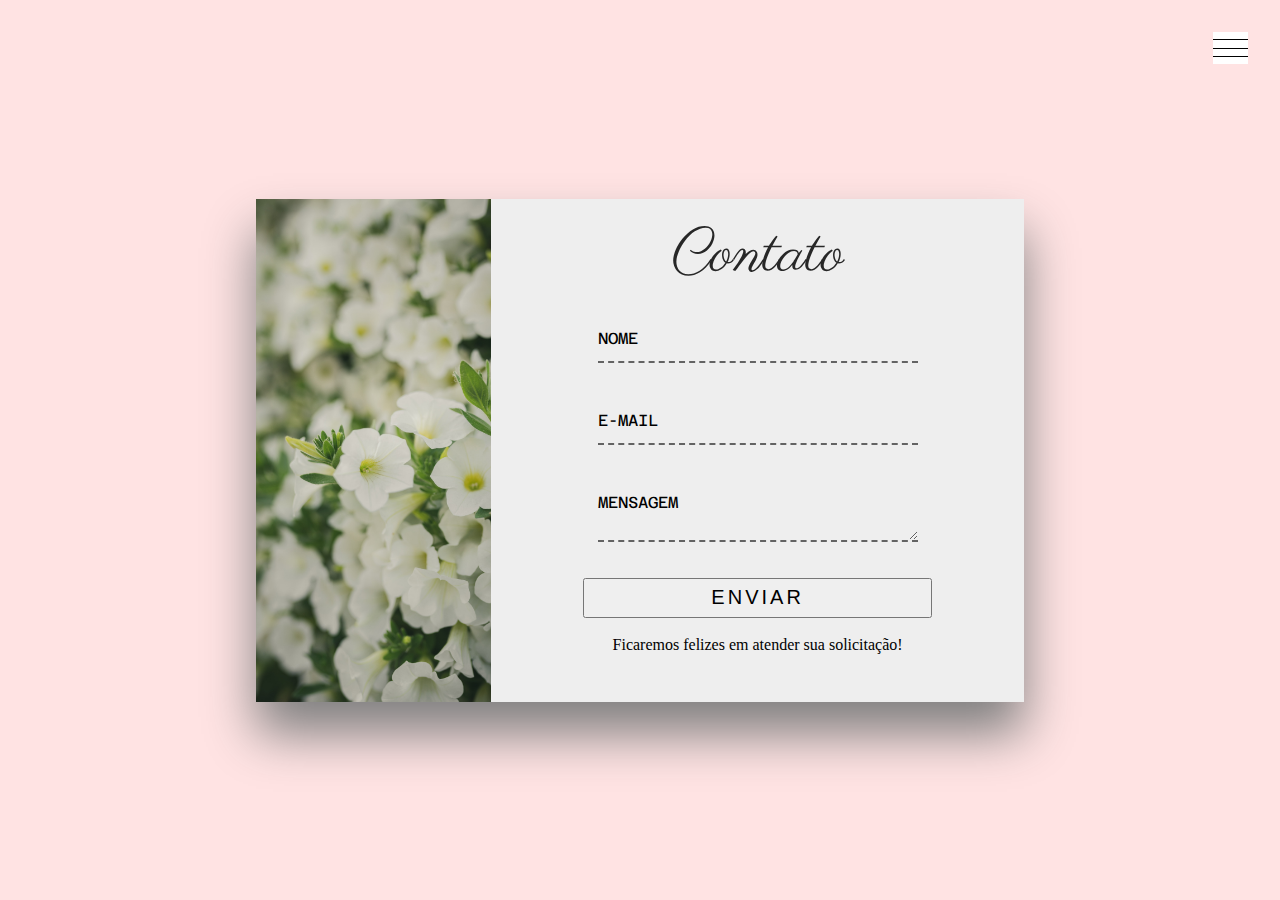
<file: contato.html>
<!DOCTYPE html>
<html lang="pt-br">

<head>
  <meta charset="UTF-8">
  <meta http-equiv="X-UA-Compatible" content="IE=edge">
  <meta name="viewport" content="width=device-width, initial-scale=1.0">
  <title>Contato</title>
</head>

<link rel="stylesheet" href="style.css">
<link rel="shortcut icon" href="favicon.ico" type="image/x-icon">
<link rel="preconnect" href="https://fonts.googleapis.com">
<link rel="preconnect" href="https://fonts.gstatic.com" crossorigin>
<link
  href="https://fonts.googleapis.com/css2?family=Azeret+Mono:ital,wght@1,300&family=Glory:wght@100&family=Parisienne&display=swap"
  rel="stylesheet">
<link rel="stylesheet" href="https://cdnjs.cloudflare.com/ajax/libs/font-awesome/5.15.4/css/all.min.css"
  integrity="sha512-1ycn6IcaQQ40/MKBW2W4Rhis/DbILU74C1vSrLJxCq57o941Ym01SwNsOMqvEBFlcgUa6xLiPY/NS5R+E6ztJQ=="
  crossorigin="anonymous" referrerpolicy="no-referrer" />

<body>
  
  <div class="container">

    <div class="menu">
      <div class="linha" id="linha1"></div>
      <div class="linha" id="linha2"></div>
      <div class="linha" id="linha3"></div>
    </div>

    <div class="sidebar">
      <nav>
        <ul class="itensmenu">
          <li class="bolinha"><a href="index.html" class="linkmenu">Principal</a></li>
          <li class="bolinha"><a href="quali.html" class="linkmenu">Qualificações</a></li>
          <li class="bolinha"><a href="projetos.html" class="linkmenu">Projetos</a></li>
          <li class="bolinha"><a href="exp.html" class="linkmenu">Experiência</a></li>
          <li class="bolinha"><a href="contato.html" class="linkmenu">Contato</a></li>
        </ul>
      </nav>

      <div class="rede-social">
        <a href="https://www.instagram.com/liz.nutricionista/"><i class="fab fa-instagram"></i></a>
        <a href="https://github.com/AdlizIashinishi"><i class="fab fa-github-alt"></i></a>
        <a href="https://www.linkedin.com/in/adliz-iashinishi-92699a20b/"><i class="fab fa-linkedin"></i></a>
      </div>
    </div>
  </div>

  <section class="sessao-contato" id="contato">
    <div class="contato-wrapper">
      <div class="contato-left"></div>
      <div class="contato-right">
        <h1>Contato</h1>
        <form>
          <div class="input-group">
            <input type="text" class="field" id="nome">
            <label for="nome" class="field-label">Nome</label>
          </div>
          <div class="input-group">
            <input type="text" class="field" id="email">
            <label for="email" class="field-label">E-mail</label>
          </div>
          <div class="input-group">
            <textarea class="field" id="mensagem"></textarea>
            <label for="mensagem" class="field-label">Mensagem</label>
          </div>
          <button type="submit" class="btn btn-submit">Enviar</button>
          <br>
          <p>Ficaremos felizes em atender sua solicitação!</p>
        </form>
      </div>
    </div>
  </section>

</body>

<script src="script.js"></script>

</html>
</file>
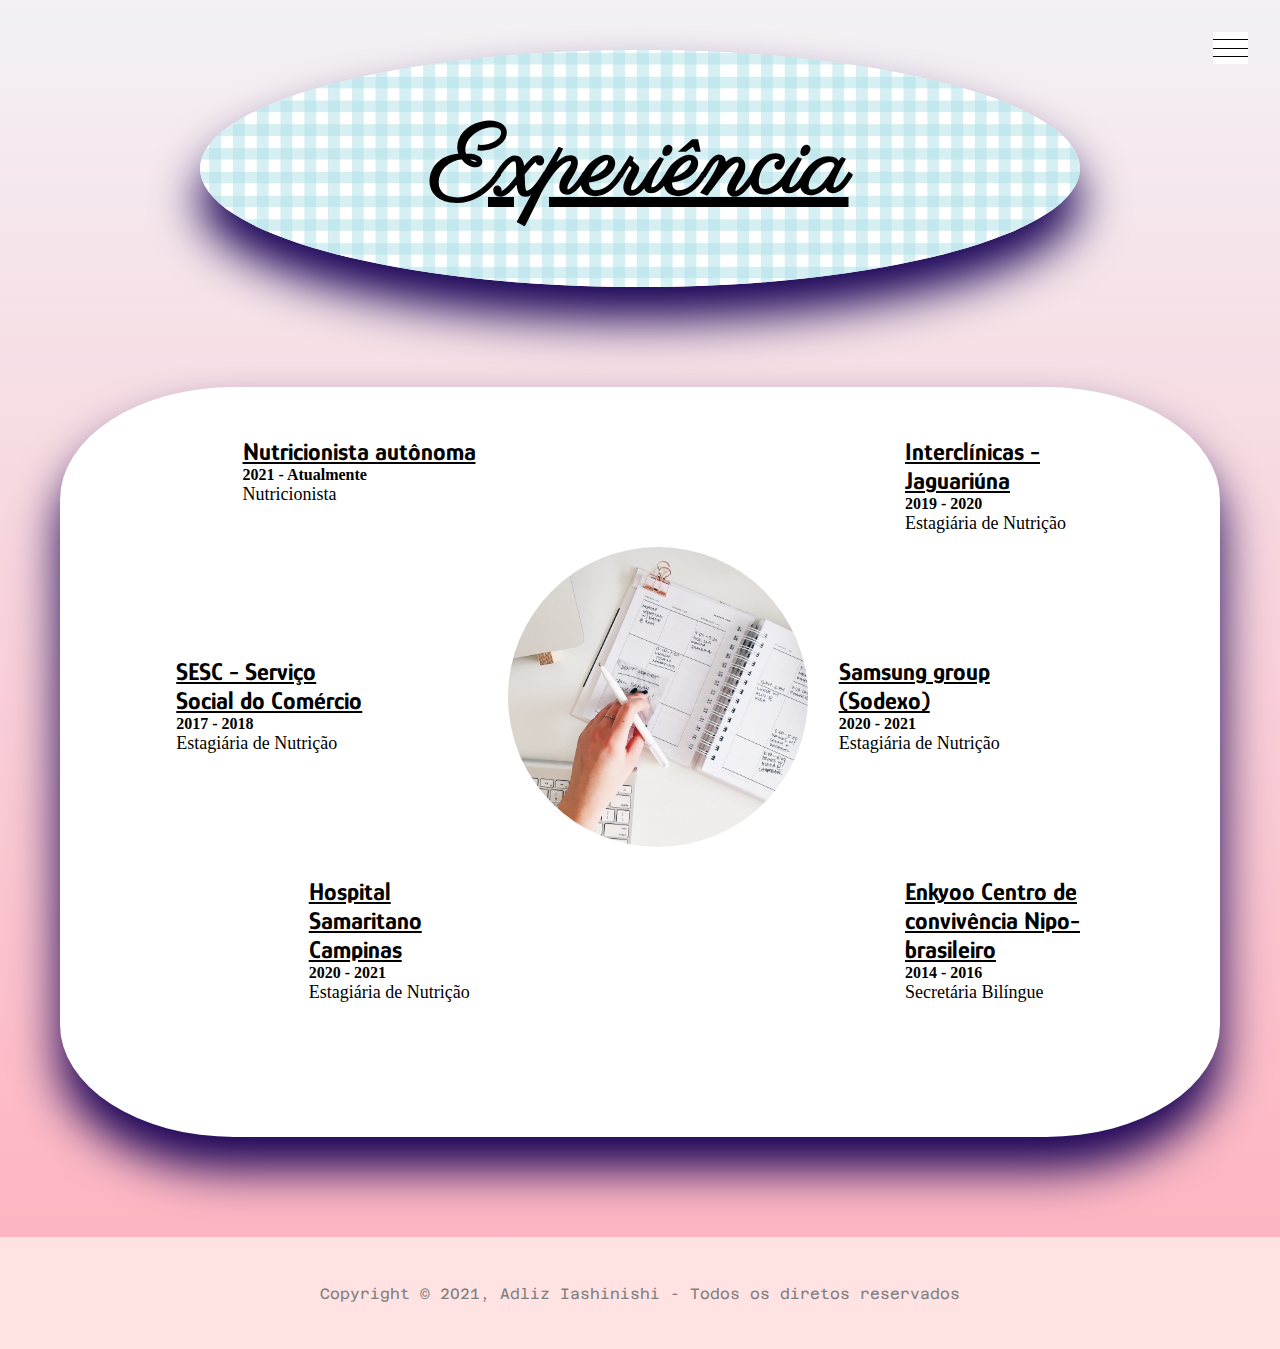
<file: exp.html>
<!DOCTYPE html>
<html lang="pt.pt-br">

<head>
  <meta charset="UTF-8">
  <meta http-equiv="X-UA-Compatible" content="IE=edge">
  <meta name="viewport" content="width=device-width, initial-scale=1.0">
  <title>Experiência</title>
</head>

<link rel="stylesheet" href="style.css">
<link rel="shortcut icon" href="favicon.ico" type="image/x-icon">
<link rel="preconnect" href="https://fonts.googleapis.com">
<link rel="preconnect" href="https://fonts.gstatic.com" crossorigin>
<link
  href="https://fonts.googleapis.com/css2?family=Azeret+Mono:ital,wght@1,300&family=Glory:wght@100&family=Parisienne&display=swap"
  rel="stylesheet">
<link rel="stylesheet" href="https://cdnjs.cloudflare.com/ajax/libs/font-awesome/5.15.4/css/all.min.css"
  integrity="sha512-1ycn6IcaQQ40/MKBW2W4Rhis/DbILU74C1vSrLJxCq57o941Ym01SwNsOMqvEBFlcgUa6xLiPY/NS5R+E6ztJQ=="
  crossorigin="anonymous" referrerpolicy="no-referrer" />

<body class="bg2">
  <section class="sessao-exp" id="exp">
    <div class="sessao-header-exp">
      <h1 class="h1exp">Experiência</h1>
    </div>

    <div class="experiencia">

      <div class="experi">
        <div class="exp-header">
          <h2 class="h2exp">Nutricionista autônoma</h2>
          <h4> 2021 - Atualmente</h4>
        </div>
        <div class="exp-text">
          <p>Nutricionista</p>
        </div>
      </div>


      <div class="experi">
        <div class="exp-header">

          <h2 class="h2exp">SESC - Serviço Social do Comércio</h2>
          <h4> 2017 - 2018</h4>

        </div>
        <div class="exp-text">
          <p>Estagiária de Nutrição</p>
        </div>
      </div>
      <div class="experi">
        <div class="exp-header">

          <h2 class="h2exp">Hospital Samaritano Campinas</h2>
          <h4> 2020 - 2021</h4>
        </div>
        <div class="exp-text">
          <p>Estagiária de Nutrição</p>
        </div>
      </div>
      <div class="experi">
        <div class="exp-header">

          <h2 class="h2exp">Interclínicas - Jaguariúna</h2>
          <h4> 2019 - 2020</h4>
        </div>
        <div class="exp-text">
          <p>Estagiária de Nutrição</p>
        </div>
      </div>
      <div class="experi">
        <div class="exp-header">

          <h2 class="h2exp">Samsung group (Sodexo)</h2>
          <h4> 2020 - 2021</h4>
        </div>
        <div class="exp-text">
          <p>Estagiária de Nutrição</p>
        </div>
      </div>
      <div class="experi">
        <div class="exp-header">

          <h2 class="h2exp">Enkyoo Centro de convivência Nipo-brasileiro </h2>
          <h4> 2014 - 2016</h4>
        </div>
        <div class="exp-text">
          <p>Secretária Bilíngue</p>
        </div>
      </div>

      <div class="exp-img-wrapper">
        <img id="work" src="imagens/work.jpg" height="300px" width="300" alt="imagem Qualificações">
      </div>
    </div>
  </section>

  <div class="container">

    <div class="menu">
      <div class="linha" id="linha1"></div>
      <div class="linha" id="linha2"></div>
      <div class="linha" id="linha3"></div>
    </div>

    <div class="sidebar">
      <nav>
        <ul class="itensmenu">
          <li class="bolinha"><a href="index.html" class="linkmenu">Principal</a></li>
          <li class="bolinha"><a href="quali.html" class="linkmenu">Qualificações</a></li>
          <li class="bolinha"><a href="projetos.html" class="linkmenu">Projetos</a></li>
          <li class="bolinha"><a href="exp.html" class="linkmenu">Experiência</a></li>
          <li class="bolinha"><a href="contato.html" class="linkmenu">Contato</a></li>
        </ul>
      </nav>

      <div class="rede-social">
        <a href="https://www.instagram.com/liz.nutricionista/"><i class="fab fa-instagram"></i></a>
        <a href="https://github.com/AdlizIashinishi"><i class="fab fa-github-alt"></i></a>
        <a href="https://www.linkedin.com/in/adliz-iashinishi-92699a20b/"><i class="fab fa-linkedin"></i></a>
      </div>
    </div>

  </div>

  <footer>
    <div class="footer-content">
      <p>
        Copyright &copy; 2021, Adliz Iashinishi - Todos os diretos reservados
      </p>
    </div>
  </footer>

</body>

<script src="script.js"></script>

</html>
</file>
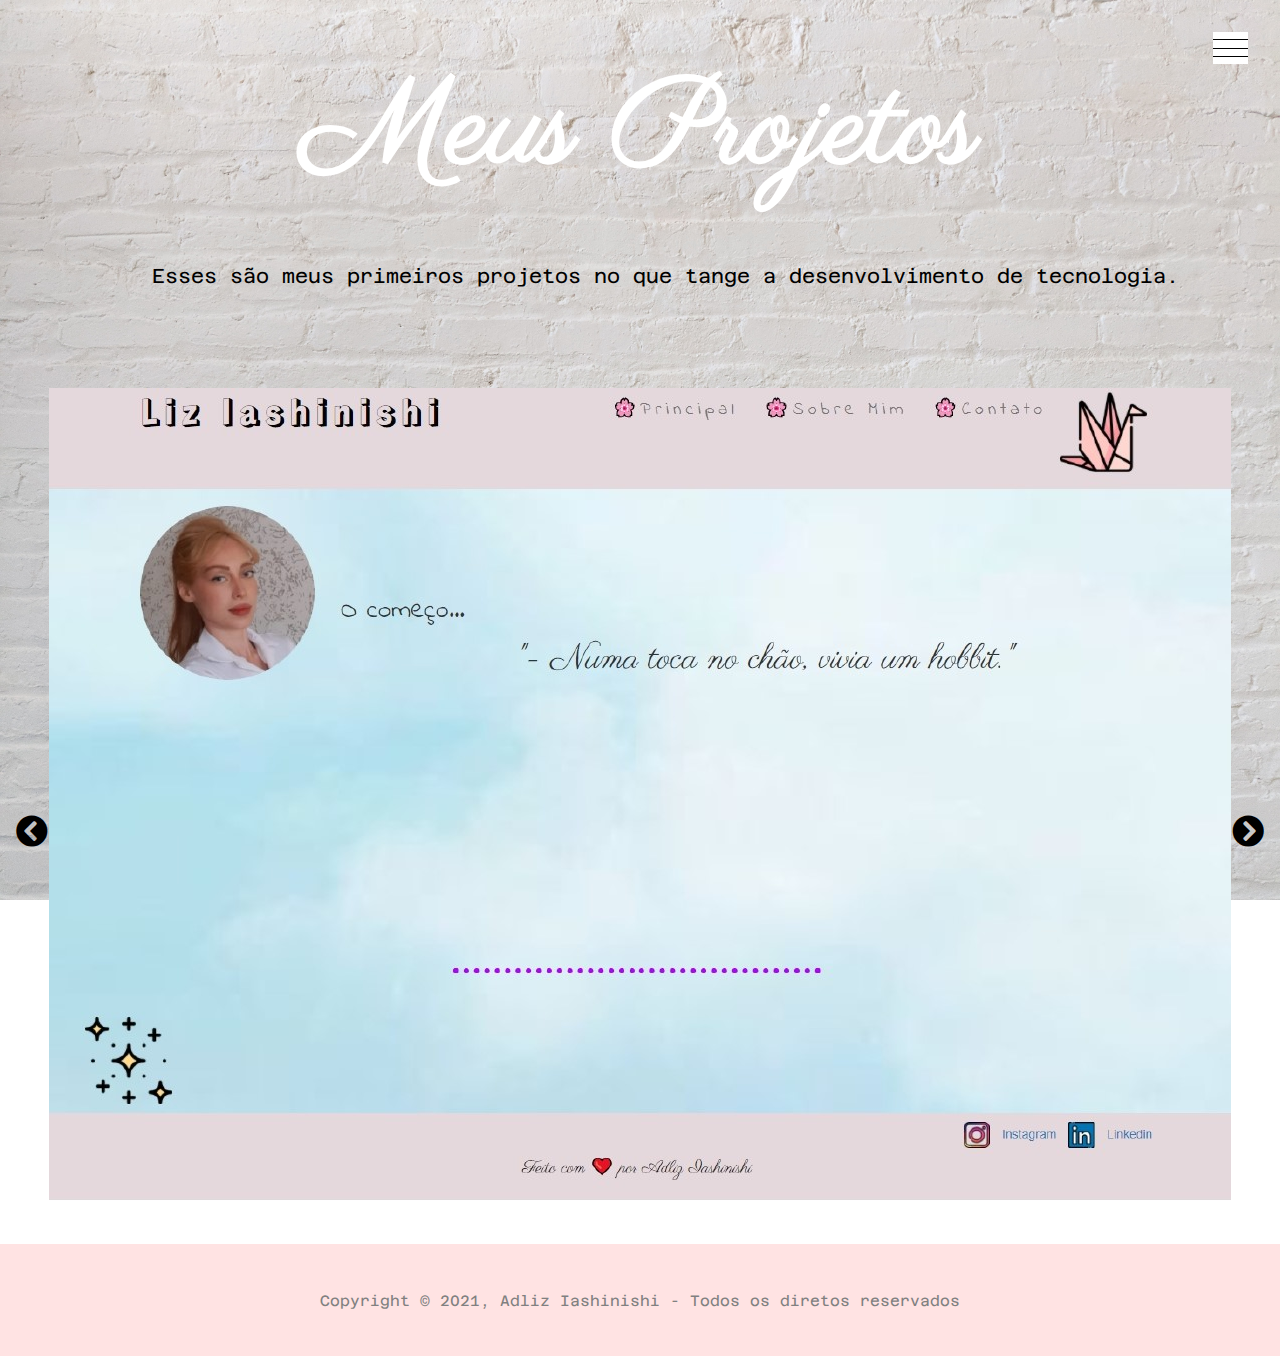
<file: projetos.html>
<!DOCTYPE html>
<html lang="pt-br">

<head>
  <meta charset="UTF-8">
  <meta http-equiv="X-UA-Compatible" content="IE=edge">
  <meta name="viewport" content="width=device-width, initial-scale=1.0">
  <title>Projetos</title>
</head>

<link rel="stylesheet" href="style.css">
<link rel="shortcut icon" href="favicon.ico" type="image/x-icon">
<link rel="preconnect" href="https://fonts.googleapis.com">
<link rel="preconnect" href="https://fonts.gstatic.com" crossorigin>
<link
  href="https://fonts.googleapis.com/css2?family=Azeret+Mono:ital,wght@1,300&family=Glory:wght@100&family=Parisienne&display=swap"
  rel="stylesheet">
<link rel="stylesheet" href="https://cdnjs.cloudflare.com/ajax/libs/font-awesome/5.15.4/css/all.min.css"
  integrity="sha512-1ycn6IcaQQ40/MKBW2W4Rhis/DbILU74C1vSrLJxCq57o941Ym01SwNsOMqvEBFlcgUa6xLiPY/NS5R+E6ztJQ=="
  crossorigin="anonymous" referrerpolicy="no-referrer" />

<body class="bg3">

  <div class="container">

    <div class="menu">
      <div class="linha" id="linha1"></div>
      <div class="linha" id="linha2"></div>
      <div class="linha" id="linha3"></div>
    </div>

    <div class="sidebar">
      <nav>
        <ul class="itensmenu">
          <li class="bolinha"><a href="index.html" class="linkmenu">Principal</a></li>
          <li class="bolinha"><a href="quali.html" class="linkmenu">Qualificações</a></li>
          <li class="bolinha"><a href="projetos.html" class="linkmenu">Projetos</a></li>
          <li class="bolinha"><a href="exp.html" class="linkmenu">Experiência</a></li>
          <li class="bolinha"><a href="contato.html" class="linkmenu">Contato</a></li>
        </ul>
      </nav>

      <div class="rede-social">
        <a href="https://www.instagram.com/liz.nutricionista/"><i class="fab fa-instagram"></i></a>
        <a href="https://github.com/AdlizIashinishi"><i class="fab fa-github-alt"></i></a>
        <a href="https://www.linkedin.com/in/adliz-iashinishi-92699a20b/"><i class="fab fa-linkedin"></i></a>
      </div>
    </div>
    
    <H1 class="h1proj"> Meus Projetos</H1>
    <p class="pproj"> Esses são meus primeiros projetos no que tange a desenvolvimento de tecnologia.</p>
    <div class="carousel" data-carousel>
      <div class="carousel-buttons">
        <button class="carousel-button carousel-button_previous" data-carousel-button-previous>
          <span class="fas fa-chevron-circle-left"></span>
        </button>
        <button class="carousel-button carousel-button_next" data-carousel-button-next>
          <span class="fas fa-chevron-circle-right"></span>
        </button>
      </div>

      <div class="slides" data-carousel-slides-container>
        <div class="slide">
          <img src="imagens/blog1.jpg" alt="">
        </div>

        <div class="slide">
          <img src="imagens/blog2-pt1.jpg" alt="">
        </div>
        <div class="slide">
          <img src="imagens/blog2-pt2.jpg" alt="">

        </div>
        <div class="slide">
          <img src="imagens/blog3.jpg" alt="">

        </div>
        <div class="slide">
          <img src="imagens/genius.png" alt="">
        </div>

        <div class="slide">
          <img src="imagens/cv-part1.png" alt="">
        </div>

        <div class="slide">
          <img src="imagens/cv-part2.png" alt="">
        </div>
      </div>
    </div>

    <footer>
      <div class="footer-content">
        <p>
          Copyright &copy; 2021, Adliz Iashinishi - Todos os diretos reservados
        </p>
      </div>
    </footer>

</body>

<script src="script.js"></script>

</html>
</file>
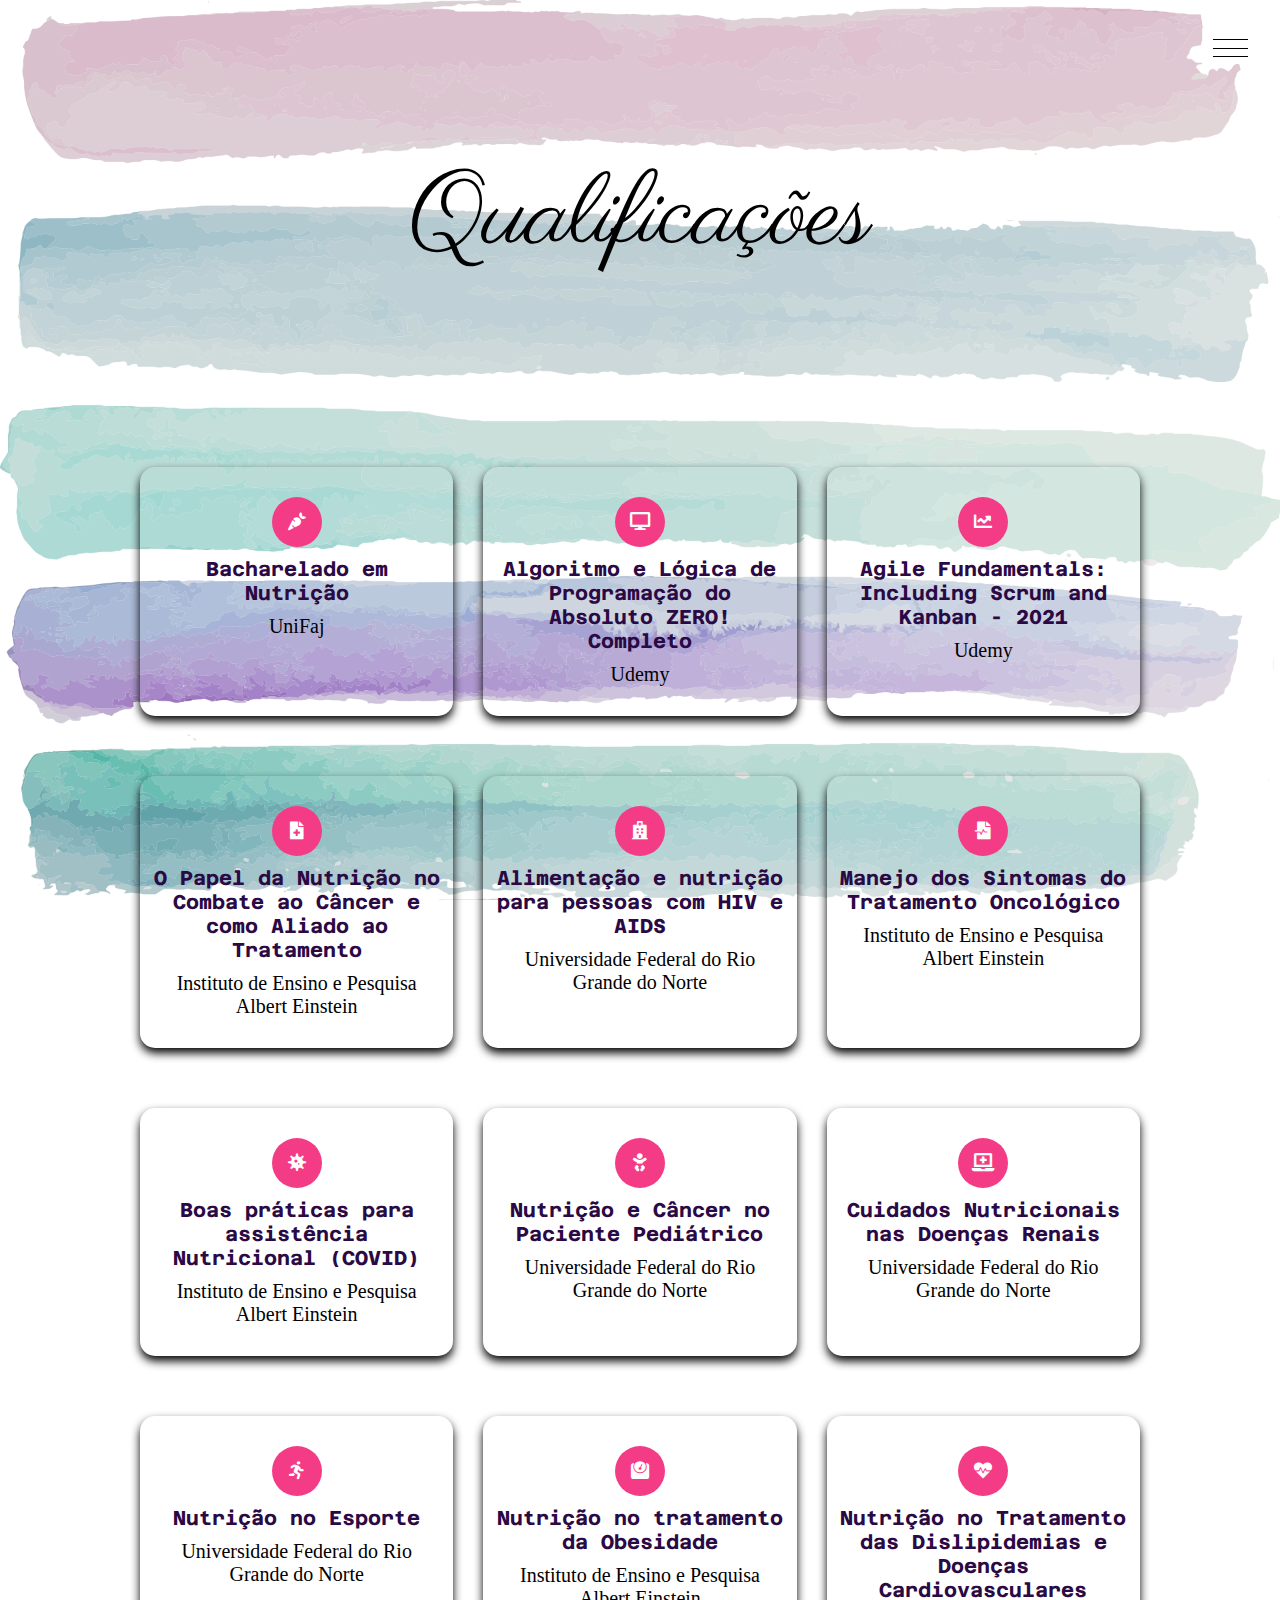
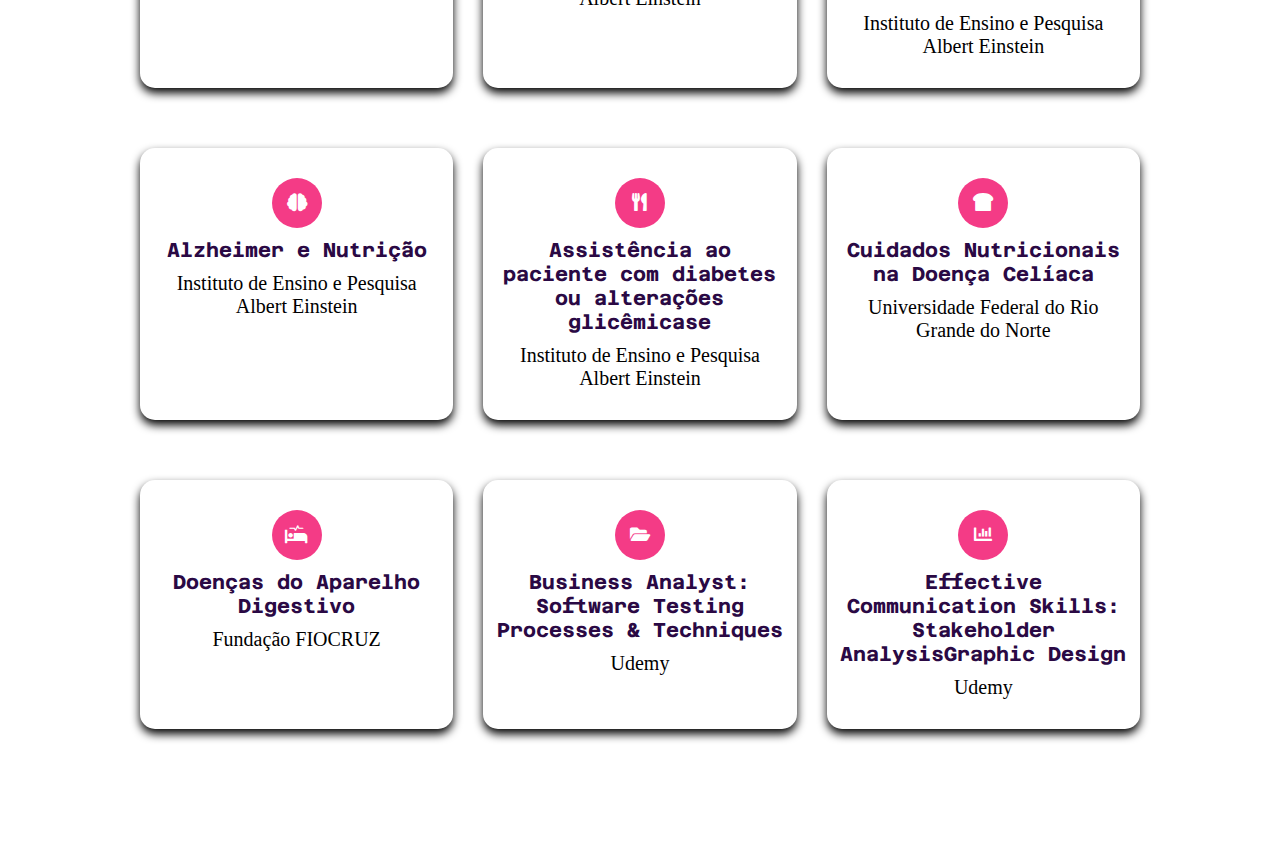
<file: quali.html>
<!DOCTYPE html>
<html lang="pt-br">

<head>
  <meta charset="UTF-8">
  <meta http-equiv="X-UA-Compatible" content="IE=edge">
  <meta name="viewport" content="width=device-width, initial-scale=1.0">
  <title>Qualificações</title>
</head>

<link rel="stylesheet" href="style.css">
<link rel="shortcut icon" href="favicon.ico" type="image/x-icon">
<link rel="preconnect" href="https://fonts.googleapis.com">
<link rel="preconnect" href="https://fonts.gstatic.com" crossorigin>
<link
  href="https://fonts.googleapis.com/css2?family=Azeret+Mono:ital,wght@1,300&family=Glory:wght@100&family=Parisienne&display=swap"
  rel="stylesheet">
<link rel="stylesheet" href="https://cdnjs.cloudflare.com/ajax/libs/font-awesome/5.15.4/css/all.min.css"
  integrity="sha512-1ycn6IcaQQ40/MKBW2W4Rhis/DbILU74C1vSrLJxCq57o941Ym01SwNsOMqvEBFlcgUa6xLiPY/NS5R+E6ztJQ=="
  crossorigin="anonymous" referrerpolicy="no-referrer" />

<body class="body-quali">

  <div class="container">

    <div class="menu">
      <div class="linha" id="linha1"></div>
      <div class="linha" id="linha2"></div>
      <div class="linha" id="linha3"></div>
    </div>

    <div class="sidebar">
      <nav>
        <ul class="itensmenu">
          <li class="bolinha"><a href="index.html" class="linkmenu">Principal</a></li>
          <li class="bolinha"><a href="quali.html" class="linkmenu">Qualificações</a></li>
          <li class="bolinha"><a href="projetos.html" class="linkmenu">Projetos</a></li>
          <li class="bolinha"><a href="exp.html" class="linkmenu">Experiência</a></li>
          <li class="bolinha"><a href="contato.html" class="linkmenu">Contato</a></li>
        </ul>
      </nav>

      <div class="rede-social">
        <a href="https://www.instagram.com/liz.nutricionista/"><i class="fab fa-instagram"></i></a>
        <a href="https://github.com/AdlizIashinishi"><i class="fab fa-github-alt"></i></a>
        <a href="https://www.linkedin.com/in/adliz-iashinishi-92699a20b/"><i class="fab fa-linkedin"></i></a>
      </div>
    </div>

    <section class="qualificacoes" id="quali">
      <div class="content">
        <div class="title-quali"><span>Qualificações</span></div>
        <div class="boxes">
          <div class="box">
            <div class="icon">

              <i class="fas fa-carrot"></i>
            </div>
            <div class="topic">Bacharelado em Nutrição</div>
            <p class="p-quali">UniFaj</p>
          </div>
          <div class="box">
            <div class="icon">
              <i class="fas fa-desktop"></i>
            </div>
            <div class="topic">Algoritmo e Lógica de Programação do Absoluto ZERO! Completo</div>
            <p class="p-quali">Udemy</p>
          </div>
          <div class="box">
            <div class="icon">
              <i class="fas fa-chart-line"></i>
            </div>
            <div class="topic">Agile Fundamentals: Including Scrum and Kanban - 2021</div>
            <p class="p-quali">Udemy</p>
          </div>
          <div class="box">
            <div class="icon">
              <i class="fas fa-file-medical"></i>
            </div>
            <div class="topic">O Papel da Nutrição no Combate ao Câncer e como Aliado ao Tratamento</div>
            <p class="p-quali">Instituto de Ensino e Pesquisa Albert Einstein</p>
          </div>
          <div class="box">
            <div class="icon">
              <i class="fas fa-hospital"></i>
            </div>
            <div class="topic">Alimentação e nutrição para pessoas com HIV e AIDS</div>
            <p class="p-quali">Universidade Federal do Rio Grande do Norte</p>
          </div>
          <div class="box">
            <div class="icon">
              <i class="fas fa-file-medical-alt"></i>
            </div>
            <div class="topic">Manejo dos Sintomas do Tratamento Oncológico</div>
            <p class="p-quali">Instituto de Ensino e Pesquisa Albert Einstein</p>
          </div>
          <div class="box">
            <div class="icon">
              <i class="fas fa-virus"></i>
            </div>
            <div class="topic">Boas práticas para assistência Nutricional (COVID)</div>
            <p class="p-quali">Instituto de Ensino e Pesquisa Albert Einstein</p>
          </div>
          <div class="box">
            <div class="icon">
              <i class="fas fa-baby"></i>
            </div>
            <div class="topic">Nutrição e Câncer no Paciente Pediátrico</div>
            <p class="p-quali">Universidade Federal do Rio Grande do Norte</p>
          </div>
          <div class="box">
            <div class="icon">
              <i class="fas fa-laptop-medical"></i>
            </div>
            <div class="topic">Cuidados Nutricionais nas Doenças Renais</div>
            <p class="p-quali">Universidade Federal do Rio Grande do Norte</p>
          </div>
          <div class="box">
            <div class="icon">
              <i class="fas fa-running"></i>
            </div>
            <div class="topic">Nutrição no Esporte</div>
            <p class="p-quali">Universidade Federal do Rio Grande do Norte</p>
          </div>
          <div class="box">
            <div class="icon">
              <i class="fas fa-weight"></i>
            </div>
            <div class="topic">Nutrição no tratamento da Obesidade</div>
            <p class="p-quali">Instituto de Ensino e Pesquisa Albert Einstein</p>
          </div>
          <div class="box">
            <div class="icon">
              <i class="fas fa-heartbeat"></i>
            </div>
            <div class="topic">Nutrição no Tratamento das Dislipidemias e Doenças Cardiovasculares</div>
            <p class="p-quali">Instituto de Ensino e Pesquisa Albert Einstein</p>
          </div>
          <div class="box">
            <div class="icon">
              <i class="fas fa-brain"></i>
            </div>
            <div class="topic">Alzheimer e Nutrição</div>
            <p class="p-quali">Instituto de Ensino e Pesquisa Albert Einstein</p>
          </div>
          <div class="box">
            <div class="icon">
              <i class="fas fa-utensils"></i>
            </div>
            <div class="topic">Assistência ao paciente com diabetes ou alterações glicêmicase</div>
            <p class="p-quali">Instituto de Ensino e Pesquisa Albert Einstein</p>
          </div>

          <div class="box">
            <div class="icon">
              <i class="fas fa-bread-slice"></i>
            </div>
            <div class="topic">Cuidados Nutricionais na Doença Celíaca</div>
            <p class="p-quali">Universidade Federal do Rio Grande do Norte</p>
          </div>
          <div class="box">
            <div class="icon">
              <i class="fas fa-procedures"></i>
            </div>
            <div class="topic">Doenças do Aparelho Digestivo</div>
            <p class="p-quali">Fundação FIOCRUZ</p>
          </div>
          <div class="box">
            <div class="icon">
              <i class="fas fa-folder-open"></i>
            </div>
            <div class="topic">Business Analyst: Software Testing Processes & Techniques</div>
            <p class="p-quali">Udemy</p>
          </div>
          <div class="box">
            <div class="icon">
              <i class="fas fa-chart-bar"></i>
            </div>
            <div class="topic">Effective Communication Skills: Stakeholder AnalysisGraphic Design</div>
            <p class="p-quali">Udemy</p>
          </div>
        </div>
      </div>
    </section>

</body>

<script src="script.js"></script>

</html>
</file>
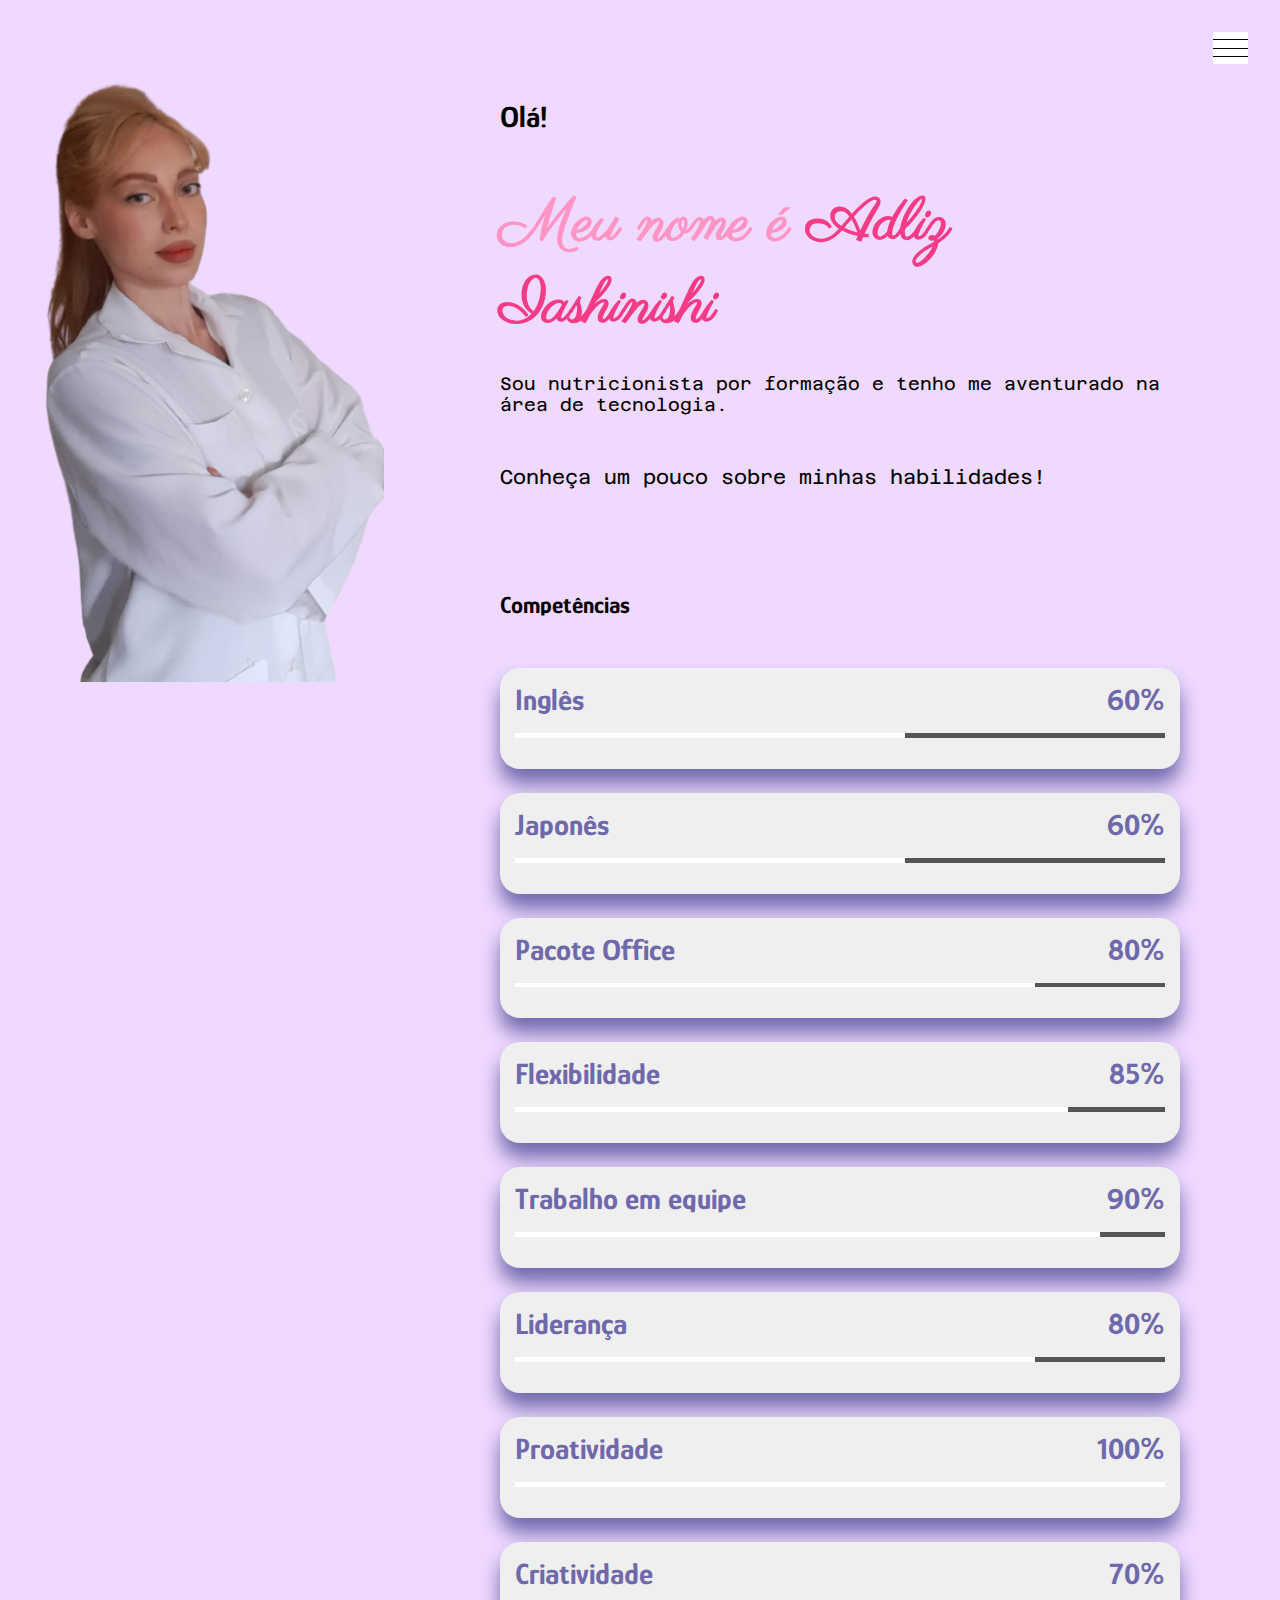
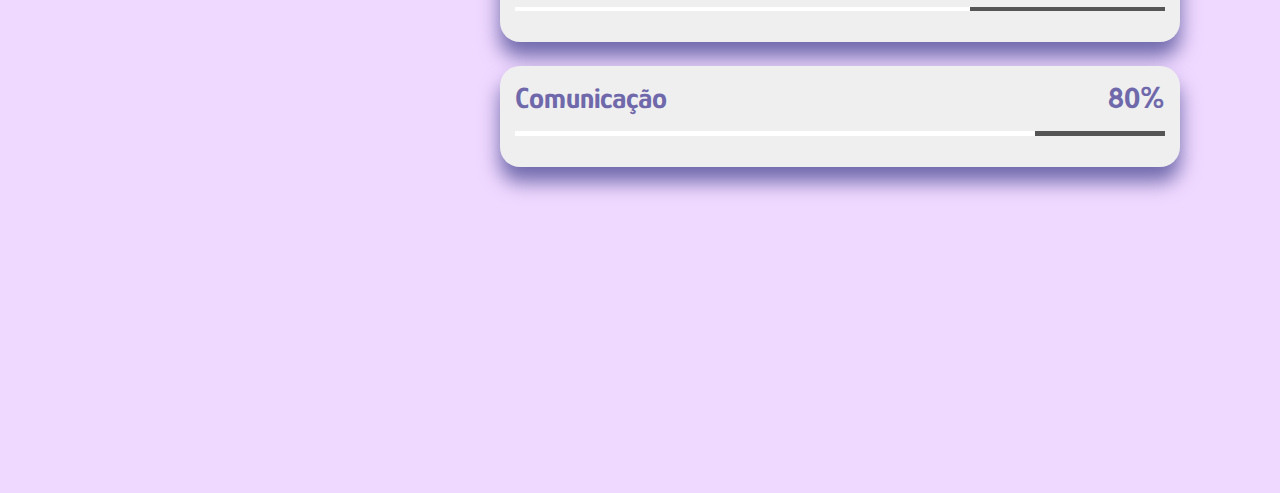
<file: sobremim.html>
<!DOCTYPE html>
<html lang="pt.pt-br">

<head>
    <meta charset="UTF-8">
    <meta http-equiv="X-UA-Compatible" content="IE=edge">
    <meta name="viewport" content="width=device-width, initial-scale=1.0">
    <title>sobre mim</title>
</head>

<link rel="stylesheet" href="style.css">
<link rel="shortcut icon" href="favicon.ico" type="image/x-icon">
<link rel="preconnect" href="https://fonts.googleapis.com">
<link rel="preconnect" href="https://fonts.gstatic.com" crossorigin>
<link
    href="https://fonts.googleapis.com/css2?family=Azeret+Mono:ital,wght@1,300&family=Glory:wght@100&family=Parisienne&display=swap"
    rel="stylesheet">
<link rel="stylesheet" href="https://cdnjs.cloudflare.com/ajax/libs/font-awesome/5.15.4/css/all.min.css"
    integrity="sha512-1ycn6IcaQQ40/MKBW2W4Rhis/DbILU74C1vSrLJxCq57o941Ym01SwNsOMqvEBFlcgUa6xLiPY/NS5R+E6ztJQ=="
    crossorigin="anonymous" referrerpolicy="no-referrer" />

<body class="bg5">

    <section class="sobremim" id="sobremim">

        <h1 class="titulo-sobremim">Olá!</h1>

        <div class="conteudo">
            <h3 class="nome">Meu nome é <span>Adliz Iashinishi</span></h3>
            <p class="p1">Sou nutricionista por formação e tenho me aventurado na área de tecnologia.</p>
            <p class="p2">Conheça um pouco sobre minhas habilidades!</p>
        </div>

        <div class="habilidades">
            <h2 class="h2sobremim">Competências</h2>
            <div class="progresso">
                <h3>Inglês <span>60%</span></h3>
                <div class="bar"><span></span></div>
            </div>
            <div class="progresso">
                <h3> Japonês<span>60%</span></h3>
                <div class="bar"><span></span></div>
            </div>
            <div class="progresso">
                <h3>Pacote Office <span>80%</span></h3>
                <div class="bar"><span></span></div>
            </div>
            <div class="progresso">
                <h3>Flexibilidade <span>85%</span></h3>
                <div class="bar"><span></span></div>
            </div>
            <div class="progresso">
                <h3>Trabalho em equipe <span>90%</span></h3>
                <div class="bar"><span></span></div>
            </div>
            <div class="progresso">
                <h3>Liderança <span>80%</span></h3>
                <div class="bar"><span></span></div>
            </div>
            <div class="progresso">
                <h3>Proatividade <span>100%</span></h3>
                <div class="bar"><span></span></div>
            </div>
            <div class="progresso">
                <h3>Criatividade <span>70%</span></h3>
                <div class="bar"><span></span></div>
            </div>
            <div class="progresso">
                <h3>Comunicação <span>80%</span></h3>
                <div class="bar"><span></span></div>
            </div>

        </div>

    </section>

    <div class="container">

        <div class="menu">
            <div class="linha" id="linha1"></div>
            <div class="linha" id="linha2"></div>
            <div class="linha" id="linha3"></div>
        </div>

        <div class="sidebar">
            <nav>
                <ul class="itensmenu">
                    <li class="bolinha"><a href="index.html" class="linkmenu">Principal</a></li>
                    <li class="bolinha"><a href="quali.html" class="linkmenu">Qualificações</a></li>
                    <li class="bolinha"><a href="projetos.html" class="linkmenu">Projetos</a></li>
                    <li class="bolinha"><a href="exp.html" class="linkmenu">Experiência</a></li>
                    <li class="bolinha"><a href="contato.html" class="linkmenu">Contato</a></li>
                </ul>
            </nav>

            <div class="rede-social">
                <a href="https://www.instagram.com/liz.nutricionista/"><i class="fab fa-instagram"></i></a>
                <a href="https://github.com/AdlizIashinishi"><i class="fab fa-github-alt"></i></a>
                <a href="https://www.linkedin.com/in/adliz-iashinishi-92699a20b/"><i class="fab fa-linkedin"></i></a>
            </div>
        </div>
</body>

<script src="script.js"></script>

</html>
</file>
<file: style.css>
* { margin: 0; padding: 0; }

body{
    margin: 0;
    padding: 0;
    list-style: none;
    text-decoration: none;
}

header {
    width: 100%;
    height: 100vh;
    overflow: hidden;
    position: relative;
}

.img-wrapper {
    width: 100%;
    height: 100%;
    overflow: hidden;
}

.bg1 {
    width: 100%;
    height: 100%;
    object-fit: cover;
    animation: zoom 10s ;
    
}

@keyframes zoom {
    0% {
      transform: scale(1.3);
    }
    100% {
      transform: scale(1);
    }
  }

.banner {
 position: absolute;
 top: 20%;
 left: 15%;
 animation: moveBanner 1s 0.9s forwards;
}

@keyframes moveBanner {
    0% {
      transform: translateY(10rem) rotateY(-100deg);
    }
    100% {
      transform: translateY(0) rotateY(0);
      opacity: 1;
    }
  }

.banner h1 {
    font-size: 120px;
    color: white;
    font-family: 'Parisienne', cursive;
}

.botao :hover {
    opacity: 0.5;
    
}
.btn1 {
    margin-right: 120px;
    font-size: 20px;
    font-family: 'Azeret Mono', monospace;
    color: white;
    padding: 30px 30px auto auto;
}

.menu {
    background-color: white;
    width: 35px;
    height: 32px;
    position: fixed;
    z-index: 200 !important;
    right: 32px;
    top: 32px;
    display: flex;
    flex-direction: column;
    justify-content: space-evenly;
    cursor: pointer;
    position: absolute;
}

.linkmenu {
    list-style: none;
    text-decoration: none;  
}

.linha {
    width: 100%;
    height: 1px;
    background-color: black;}
    
.sidebar {
  width: 320px;
  height: 100vh;
  background-color: #fff;
  position: fixed !important;
  top: 0;
  right: -320px;
  transition: 1s;
}

.show-menu .sidebar {
    right: 0;
  }

.itensmenu {
    position: absolute;
    top: 40%;
    left: 50%;
    transform: translate(-50%, -50%);
}

.bolinha {
        text-align: center;
        margin-bottom: 10px;
    }

.linkmenu {
    font-size: 30px;
    font-family: 'Glory', sans-serif;
    color: black;
}

.linkmenu:hover {
    color: #FF95C5;
}

.rede-social {
    position:absolute;
    bottom: 30px;
    left: 20px;
    width: 100%;
  display: flex;
  justify-content: space-evenly;
  text-decoration: none;
}

.rede-social i {
    background-color: #FF95C5;
    color:white;
    height: 60px;
    width: 60px;
    font-size: 40px;
    justify-content: center;
    align-items: center;
    border-radius: 50%;
    list-style: none;
    text-decoration: none;
    display: flex;
  }

  .rede-social i:hover {
    background-color: #F43B86;
  }

  .experiencia {
    height: 100%;
    display: grid;
    grid-template-columns: repeat(16, 1fr);
    grid-template-rows: repeat(6, 100px);
    row-gap: 10px;
    padding: 50px ;
    margin-bottom: 100px;
    margin-left: 60px;
    margin-right: 60px;
    background-color: white;
    border-radius: 15%;
    box-shadow: 0 32px 48px #170055;
}
  
.experi {
    animation: moveBanner 1s 0.9s forwards;
}

  @keyframes moveExp {
    0% {
      transform: translateY(10rem) rotateY(-100deg);
    }
    100% {
      transform: translateY(0) rotateY(0);
      opacity: 1;
    }
  }

  .experi:nth-child(1) {
    grid-column: 3 / 7;
    grid-row: 1 / 3;
  }
  
  .experi:nth-child(2) {
    grid-column: 2 / 5;
    grid-row: 3 / 5;
  }
  
  .experi:nth-child(3) {
    grid-column: 4 / 7;
    grid-row: 5 / -1;
  }
  
  .experi:nth-child(4) {
    grid-column: 13 / 16;
    grid-row: 1 / 3;
  }
  
  .experi:nth-child(5) {
    grid-column: 12 / 15;
    grid-row: 3 / 5;
  }
  
  .experi:nth-child(6) {
    grid-column: 13 / 16;
    grid-row: 5 / -1;
  }

  .sessao-header-exp {
    display: flex;
    align-items: center;
    justify-content: center;
    font-family: 'Parisienne', cursive;
    font-size: 50px;
    color: black;
    text-decoration: underline;
    padding: 50px;
    margin-bottom: 100px;
    margin-top: 50px;
    margin-left: 200px;
    margin-right: 200px;
    text-align: center;
    background-image: url(imagens/bgheaderexp.jpg); 
    background-size: 60%;
    box-shadow: 0 32px 48px #170055;
    border-radius: 50%;

  }

  #work {
      border-radius: 50%;
      object-fit: cover;     
  }

  .exp-img-wrapper {
    grid-column: 7 / 11;
    grid-row: 2 / 6;
    width: 80%;
    height: 80%;
  }

  .bg2 {
    background: #C9FFBF; 
background: -webkit-linear-gradient(to top, #FFAFBD, #F3F1F5);  
background: linear-gradient(to top, #FFAFBD, #F3F1F5);
}
  
  .h2exp {
    font-family: 'Glory', sans-serif;
    font-size: 25px;
    text-decoration: underline;
  }

  .experiencia p {
      font-size: 18px;
  }
  
 .carousel {
    --current-slide: 0;
    position: relative;
    overflow: hidden;
    margin-top: 100px;
    margin-bottom: 0px;
    z-index: 0;
  }
  
  .carousel-button {
    position: absolute;
    top: 50%;
    transform: translateY(-50%);
    z-index: 200 !important;
    padding: 0;
    margin: 15px;
    border-radius: 50%;
    background-color: transparent;
    border: none;
    font-size: 25px;
    cursor: pointer;
    transition: color 0.1s;
  }
  
  .carousel-button:hover {
    color: black;  
  }
  
  .carousel-button_next {
    right: 0;
  }
  
  .slides {
    display: flex;
    transition: transform 0.5s;
    transform: translateX(calc(-100% * var(--current-slide)));
    text-align: center;
  }

  .slide {
    flex: 0 0 100%;
    margin-bottom: 0px;
  }
  
  @media screen and (min-width: 768px) {
    .carousel-button {
      font-size: 2rem;
      margin: 1rem;
    }
  }

.bg3 {
    background-image: url(imagens/bg3.jpg);
    background-attachment:fixed;
        background-size: 100%;     
}

.h1proj {
    font-size: 120px;
    color: white;
    font-family: 'Parisienne', cursive;
    text-align: center;
    margin-top: 50px;
}

.pproj {
    font-size: 20px;
    color: black;
    font-family: 'Azeret Mono', monospace;
    text-align: center;
    margin-top: 50px;
    margin-left: 50px; }

 .container {
     z-index: -200 !important;     
 }

 .sessao-contato {
    width: 100%;
    height: 100vh;
    background-color: #FFE3E3;
    display: flex;
    align-items: center;
    justify-content: center;
  }
  
  .contato-wrapper {
    width: 60%;
    height: 4;
    display: flex;
    box-shadow: 0 32px 48px gray;
  }
  
  .contato-left {
    width: 35%;
    background: url(imagens/contato.jpg);
    background-size: cover;
  }
  
  .contato-right {
    width: 65%;
    background-color: #eee;
    padding: 16px 48px 48px 48px;
  }
  
  .sessao-contato h1 {
    width: 100%;
    text-align: center;
    font-family: 'Parisienne', cursive;
    color: #272727;
    font-size: 60px;
    font-weight: lighter;
  }
  
  .sessao-contato form {
    width: 100%;
    display: flex;
    flex-direction: column;
    align-items: center;
  }
  .field {
    background: transparent;
    border: none;
    width: 320px;
    font-size: 25px;
    font-family: 'Azeret Mono', monospace;
    border-bottom: 2px dashed #636363;
    height: 48px;
    outline: none;
    margin: 16px 0;
  }
  
  .input-group textarea {
    padding-top: 15px;
    max-width: 400px;
    max-height: 48px;
  }
  
  .field-label {
    position: absolute;
    left: 0;
    top: 32px;
    font-size: 16px;
    font-family: 'Azeret Mono', monospace;
    text-transform: uppercase;
    transition: all 0.3s;
  }
  
  .field:focus ~ label {
    top: 0;
    font-size: 0.7rem;
  }
  
  .field:focus {
    border-bottom: 1px solid;
  }
  
  .btn-submit {
    font-size: 20px;
    text-transform: uppercase;
    width: 80%;
    height: 40px;
    margin-top: 16px;
    letter-spacing: 3px;
    cursor: pointer;
  
  }

  .input-group {
    position: relative;
  }

  footer{
    width: 100%;
    height: 7rem;
    background-color: #FFE3E3;
    display: flex;
    justify-content: center;
    align-items: center;
  }
  
  .footer-content{
   
    display: flex;
    justify-content: space-between;
    text-align: center;
  }
  
  .footer-content p{
    font-family: 'Azeret Mono', monospace;
    color: gray;
    font-size: 15px;
  }

  /* cards qualificações */

  .qualificacoes {

    margin-top: 100px;
    margin-left: 70px;
    margin-right: 70px;
    margin-bottom: 100px;

  }

  .qualificacoes .boxes{
    display: flex;
    flex-wrap: wrap;
    justify-content: space-between;
    margin-top: 100px;
    margin-left: 70px;
    margin-right: 70px;
    margin-bottom: 100px;
    box-sizing: border-box;
  
  }
  .qualificacoes .boxes .box{
    margin: 30px 0px;
    width: calc(100% / 3 - 20px);
    text-align: center;
    border-radius: 15px;
    padding: 30px 10px;
    box-shadow: 0 5px 10px black;
    cursor: default;

    box-sizing:border-box;
  }
  .qualificacoes .boxes .box:hover{
    background: #FF95C5;
    color: white;
  }
  .qualificacoes .boxes .box .icon{
    height: 50px;
    width: 50px;
    background:#F43B86;
    border-radius: 50%;
    text-align: center;
    line-height: 50px;
    font-size: 18px;
    color: white;
    margin: 0 auto 10px auto;
    transition: all 0.4s ease;
  }
  .boxes .box:hover .icon{
    background-color: #fff;
    color: #FF95C5;
  }
  .qualificacoes .boxes .box:hover .topic,
  .qualificacoes .boxes .box:hover p{
    color:#FF95C5;
    transition: all 0.4s ease;
  }
  .qualificacoes .boxes .box:hover .topic,
  .qualificacoes .boxes .box:hover p{
    color: #fff;
  }

  /* .sessao-header-quali {
    display: flex;
    align-items: center;
    justify-content: center;
    font-family: 'Parisienne', cursive;
    font-size: 50px;
    color: black;
    padding: 50px;
    margin-bottom: 100px;
    margin-top: 50px;
    margin-left: 200px;
    margin-right: 200px;} ------ Fiquei em dúvida se ia usar esse ou a outra forma. Optei por usar a outra 
    mas mantive, caso mudasse de idéia*/
    
    .title-quali {
            display: flex;
            align-items: center;
            justify-content: center;
            font-family: 'Parisienne', cursive;
            font-size: 100px;
            color: black;
            padding: 50px;
            margin-bottom: 100px;
            margin-top: 50px;
            margin-left: 200px;
            margin-right: 200px;
    }
    
  .topic {
    font-family: 'Azeret Mono', monospace;
    font-weight: bold;
    color: #2A0944;
    font-size: 20px;
    margin-bottom: 10px;
  }

  .p-quali {
    font-size: 20px;
  }

  .body-quali {
      background-image: url(imagens/bg4.png);
      background-attachment:fixed;
        background-size: 100%;
  }

  .bg5 {
      background-color: #F0D9FF;
      background-image: url(imagens/foto-eu.png);
      background-attachment:fixed;
      background-size: 30%;
       background-repeat:no-repeat;
    
  }

  .sobremim {
      margin-top: 100px;
      margin-left: 500px;
      margin-right: 100px;
      margin-bottom: 300px;
  }

  .sobremim .conteudo h3{
    font-size: 60px;
    color: #FF95C5;
    font-family: 'Parisienne', cursive; ;
}

.sobremim .conteudo h3 span{
    color: #F43B86; 
    
}

.sobremim .conteudo .p1{
    font-size: 18px;
    color: black;
    margin-bottom: 50px;
    font-family: 'Azeret Mono', monospace;
}

.sobremim .conteudo .p2{
    font-size: 20px;
    color: black;
    font-family: 'Azeret Mono', monospace;
    margin-top: 50px;
    margin-bottom: 0px;
}

.sobremim .habilidades{
    padding: 2px 0;
}

.sobremim .habilidades .progresso{
    margin:24px 0;
    padding: 15px;
    box-shadow: 0 15px 20px #6F69AC;
    background: #EFEFEF;
    border-radius: 20px;
}

.sobremim .habilidades .progresso h3{
    display: flex;
    justify-content: space-between;
    font-size: 30px ;
    color: #6F69AC;
    font-family: 'Glory', sans-serif;
}

.sobremim .habilidades .progresso .bar{
    position: relative;
    width: 100%;
    height:.3rem;
    margin:1rem 0;
    background:#555;
}

.sobremim .habilidades .progresso .bar span{
    position: absolute;
    top:0; left: 0;
    height:100%;
    width:100%;
    background:#fff;
}

.sobremim .habilidades .progresso:nth-child(1) .bar span{
    width:95%;
}

.sobremim .habilidades .progresso:nth-child(2) .bar span{
    width:60%;
}

.sobremim .habilidades .progresso:nth-child(3) .bar span{
    width: 60%;
}

.sobremim .habilidades .progresso:nth-child(4) .bar span{
    width:80%;
}

.sobremim .habilidades .progresso:nth-child(5) .bar span{
    width:85%;
}

.sobremim .habilidades .progresso:nth-child(6) .bar span{
    width:90%;
}

.sobremim .habilidades .progresso:nth-child(7) .bar span{
    width:80%;
}
.sobremim .habilidades .progresso:nth-child(8) .bar span{
    width:100%;
}

.sobremim .habilidades .progresso:nth-child(9) .bar span{
    width:70%;
}

.sobremim .habilidades .progresso:nth-child(10) .bar span{
    width:80%;
}

.h2sobremim {
    margin-top: 100px;
    margin-bottom: 50px;
    font-family: 'Glory', sans-serif;
}

.nome {
    margin-top: 50px;
    margin-bottom: 25px;
}

.titulo-sobremim {
    font-family: 'Glory', sans-serif;;
    font-size: 30px;
}

.rede-social a{

  text-decoration: none;

}

.show-menu .sidebar {
  right: 0;

   z-index: 1;

}
</file>
